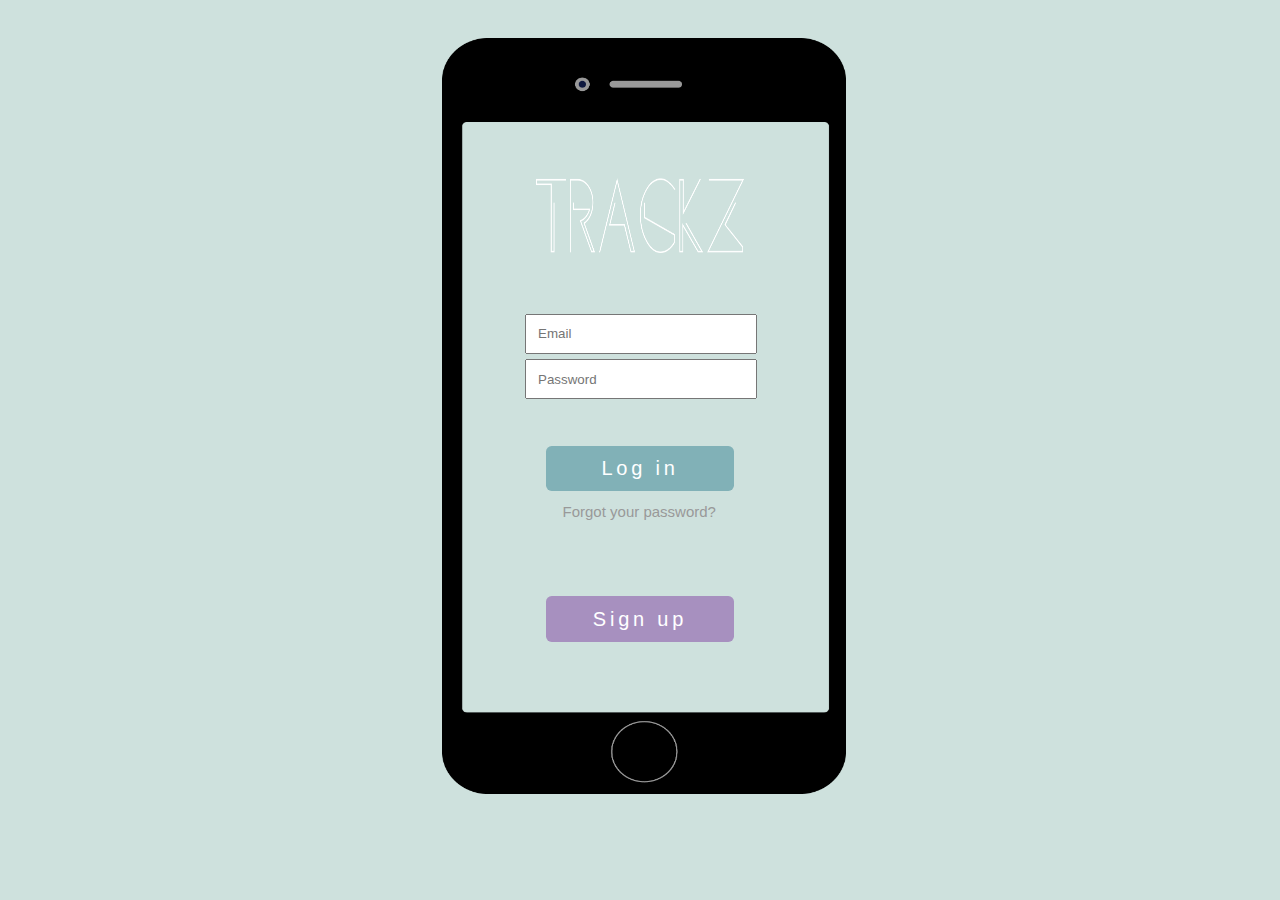
<file: index.html>
<!DOCTYPE html>
<html>
    <head>
        <link type="text/css" rel="stylesheet" href="stylesheet.css"/>
        <title>Log in</title>
    </head>
    <body>
        <div class="container">
            <div class="background"><img src="img/iphone.png"></div>
            <div class="content4">
                <div class="logo"><img src="img/logo.png"></div>
        <form class="login-box">
            <input class="email2" type="string" placeholder="Email">
            <input class="passw2" type="string" placeholder="Password">
        </form>
        <div class="login-btn">
                <div class="login"><a href="home.html">Log in</a></div>
                </div>
                <div class="forgotpass"><a href="password.html">Forgot your password?</a></div>
                <div class="signup-btn">
                   <div class="signup"><a href="signup.html">Sign up</a></div>
                </div>
            </div>
        </div>
        <script src="//ajax.googleapis.com/ajax/libs/jquery/1.11.1/jquery.min.js"></script>
        <script src="action.js"></script>
         </body>
</html>
</file>
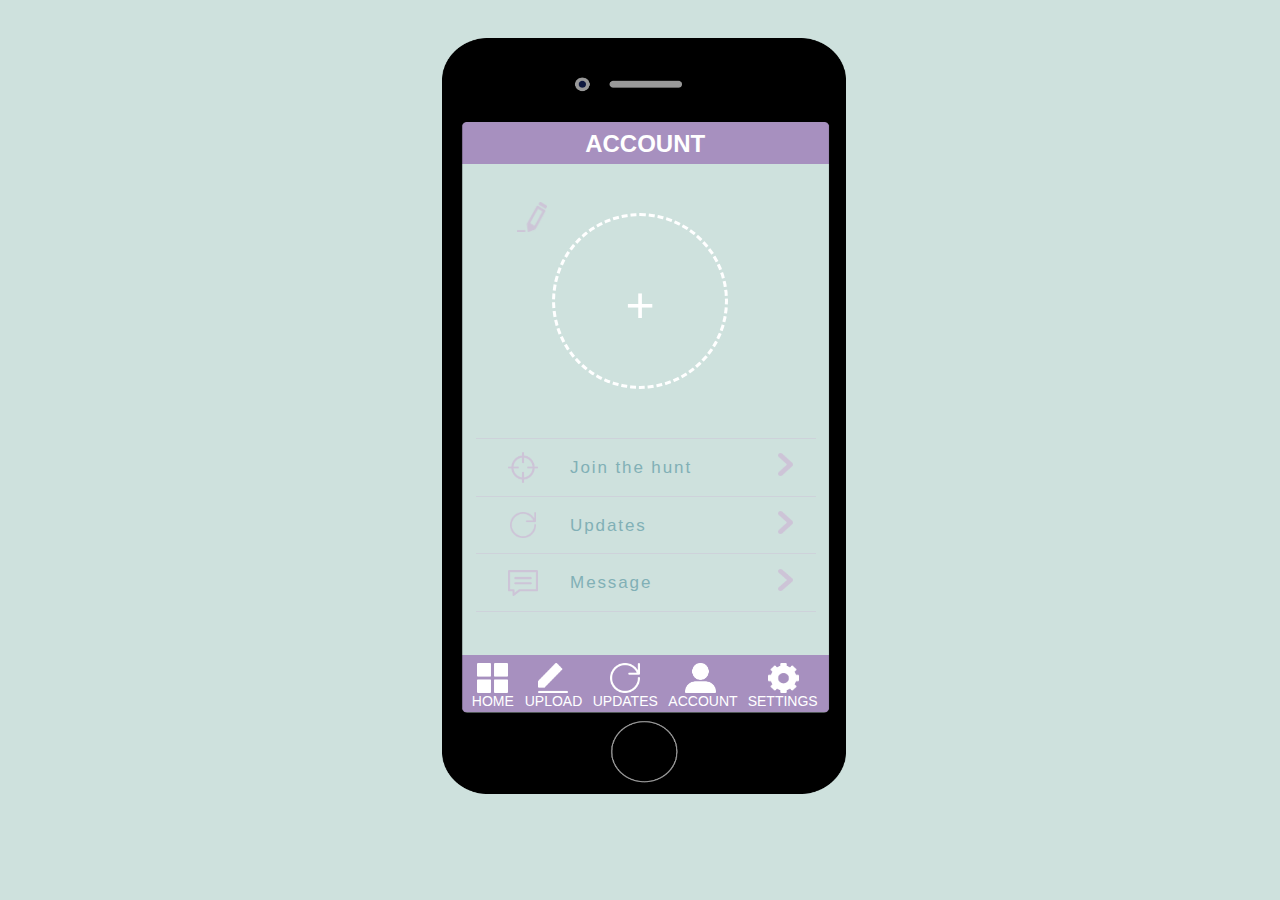
<file: account.html>
<!DOCTYPE html>
<html>
    <head>
        <link type="text/css" rel="stylesheet" href="stylesheet.css"/>
        <title>Account</title>
    </head>
    <body>
        <div class="container">
        <div class="background"><img src="img/iphone.png"></div>
            <div class="content4">
                <div class="titlebar"><h2 class="titletext3">ACCOUNT</h2></div>
                <div class="edit"><img src="img/edit_icon.png"></div>
                <div class="profile">
                    <p>+</p>
                </div>
                <div class="box-1">
                    <div class="icon-1"><img src="img/join_icon.png"></div>
                    <p>Join the hunt</p>
                    <div class="arrow"><a href=""><img src="img/arrow.png"></a></div>
                </div>
                <div class="box-2">
                    <div class="icon-2"><img src="img/updates_icon.png"></div>
                    <p>Updates</p>
                    <div class="arrow2"><a href="updates.html"><img src="img/arrow.png"></a></div>
                </div>
                <div class="box-3">
                    <div class="icon-3"><img src="img/message_icon.png"></div>
                    <p>Message</p>
                     <div class="arrow3"><a href=""><img src="img/arrow.png"></a></div>
                </div>
            </div>
            <div class="navbar">
                <div class="navimg">
                    <div class="home"><a href="home.html"><img src="img/home_icon.png"></a><p>HOME</p></div>
                    <div class="write"><a href="upload.html"><img src="img/write_icon.png"></a><p>UPLOAD</p></div>
                    <div class="status"><a href="updates.html"><img src="img/status_icon.png"></a><p>UPDATES</p></div>
                    <div class="account"><a href="account.html"><img src="img/account_icon.png"></a><p>ACCOUNT</p></div>
                    <div class="settings"><a href="settings.html"><img src="img/settings_icon.png"></a><p>SETTINGS</p></div>
                </div>
            </div>
        </div>
    </body>
</html>
</file>
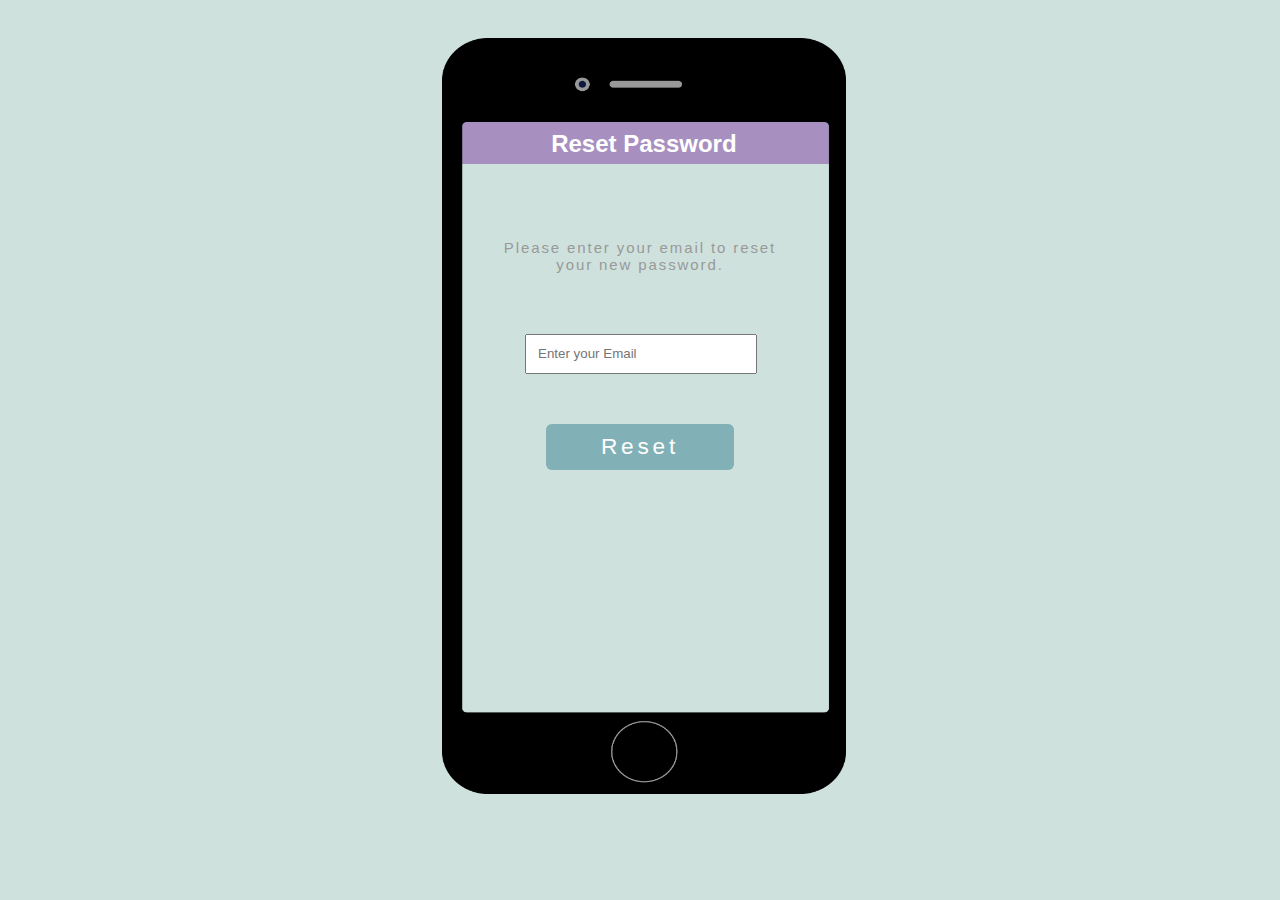
<file: password.html>
<!DOCTYPE html>
<html>
    <head>
        <script src="action.js"></script>
        <link type="text/css" rel="stylesheet" href="stylesheet.css"/>
        <title>Reset password</title>
    </head>
    <body>
        <div class="container">
            <div class="background"><img src="img/iphone.png"></div>
            <div class="content4">
            <div class="titlebar"><h2 class="titletext5">Reset Password</h2></div>
            <div class="reset"><p>Please enter your email to reset your new password.</p></div>
        <form class="email-box">
            <input class="email2" type="string" placeholder="Enter your Email">
        </form>
                <div class="reset-btn">
                    <div class="continue"><a href="login.html">Reset</a></div>
                </div>
            </div>
        </div>
    </body>
</html>
</file>
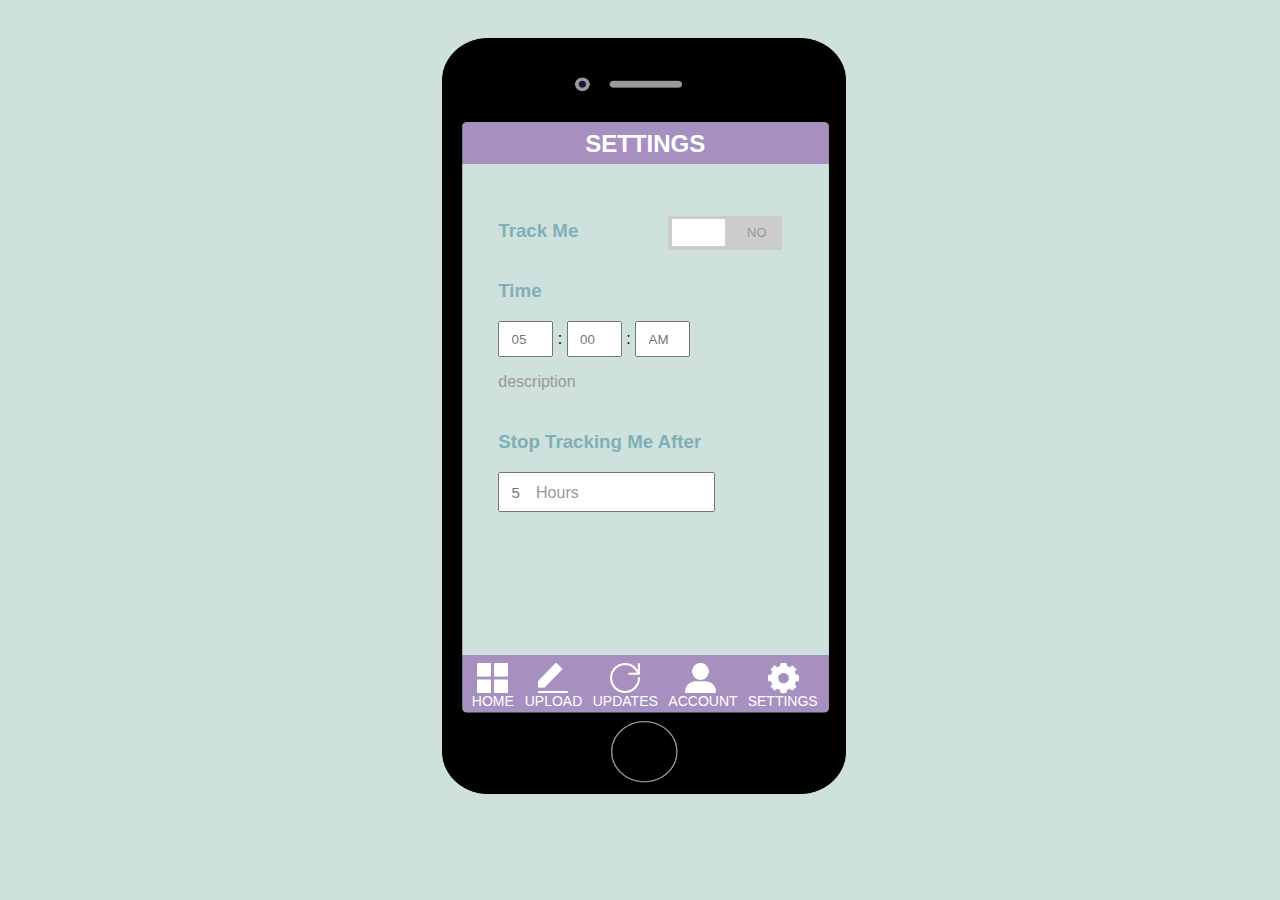
<file: settings.html>
<!DOCTYPE html>
<html>
    <head>
        <link type="text/css" rel="stylesheet" href="stylesheet.css"/>
        <title>Settings</title>
    </head>
    <body>
        <div class="container">
            <div class="background"><img src="img/iphone.png"></div>
            <div class="content3">
                <div class="titlebar"><h2 class="titletext4">SETTINGS</h2></div>
                <div class="trackme">
                    <h3>Track Me</h3>
                    <label class="switch">
                        <input type="checkbox">
                        <div class="slider round"><p>YES NO</p></div>
                    </label>
                </div>
                <div class="time">
                    <h3>Time</h3>
                    <form>
                        <input class="hrs" type="number" placeholder="05"> :
                        <input class="mint" type="number" placeholder="00"> :
                        <input class="am" type="text" placeholder="AM">
                    </form>
                    <div class="time-des"><p>description</p></div>
                </div>
                <div class="stoptrack">
                    <h3>Stop Tracking Me After</h3>
                    <form class="hrs-box">
                        <input type="number" placeholder="5"><p>Hours</p>
                    </form>
                </div>
            </div>
            <div class="navbar">
                  <div class="navimg">
                    <div class="home"><a href="home.html"><img src="img/home_icon.png"></a><p>HOME</p></div>
                    <div class="write"><a href="upload.html"><img src="img/write_icon.png"></a><p>UPLOAD</p></div>
                    <div class="status"><a href="updates.html"><img src="img/status_icon.png"></a><p>UPDATES</p></div>
                    <div class="account"><a href="account.html"><img src="img/account_icon.png"></a><p>ACCOUNT</p></div>
                    <div class="settings"><a href="settings.html"><img src="img/settings_icon.png"></a><p>SETTINGS</p></div>
                </div>
            </div>
        </div>
    </body>
</html>
</file>
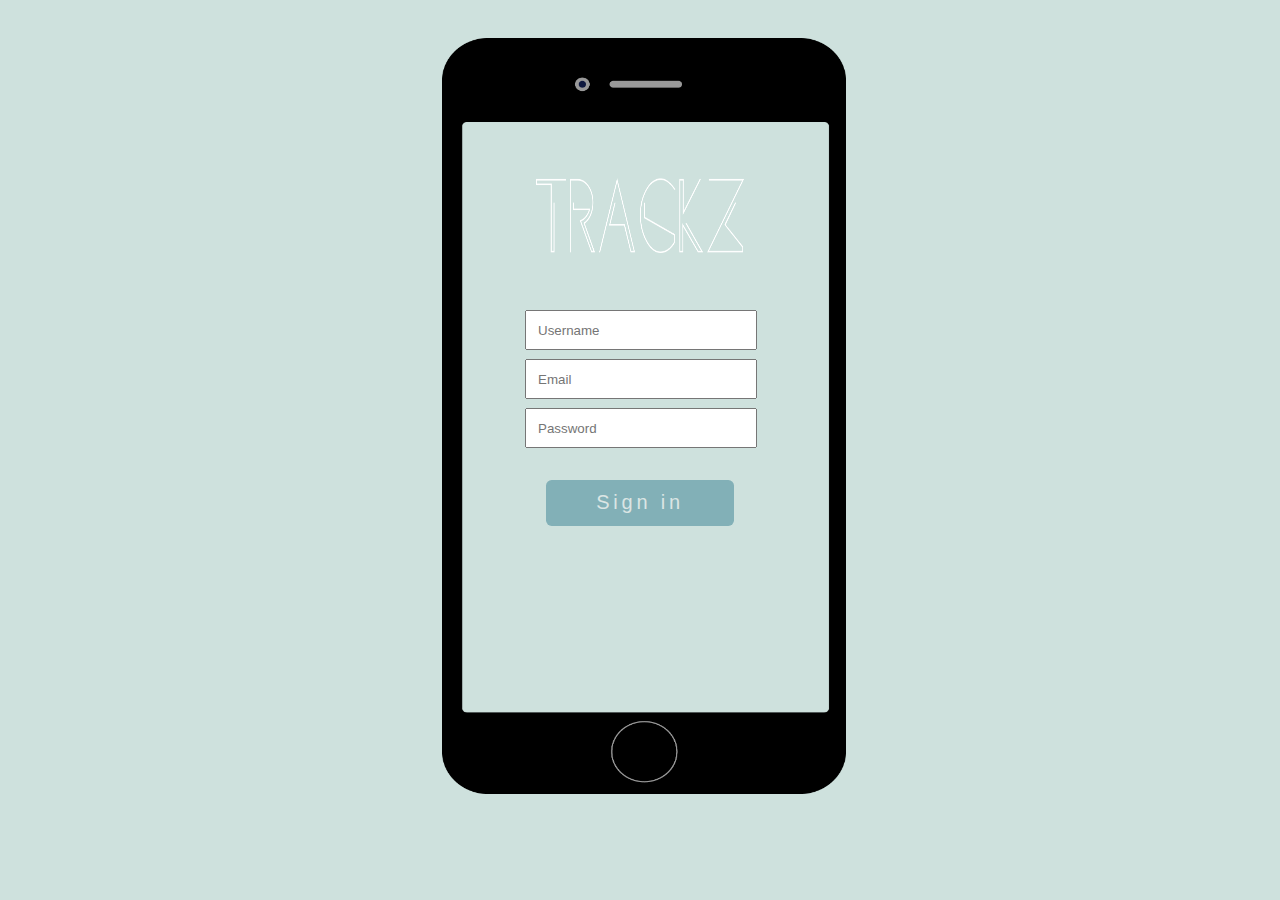
<file: signup.html>
<!DOCTYPE html>
<html>
    <head>
        <link type="text/css" rel="stylesheet" href="stylesheet.css"/>
        <title>Sign up</title>
    </head>
    <body>
        <div class="container">
            <div class="background"><img src="img/iphone.png"></div>
            <div class="content4">
                <div class="logo"><img src="img/logo.png"></div>
        <form class="sign-in">
            <input class="usern" type="string" placeholder="Username">
            <input class="email" type="string" placeholder="Email">
            <input class="passw" type="string" placeholder="Password">
        </form>
        <div class="signin-btn">
                <div class="signin"><a href="verify.html">Sign in</a></div>
                </div>
            </div>
        </div>
    </body>
</html>
</file>
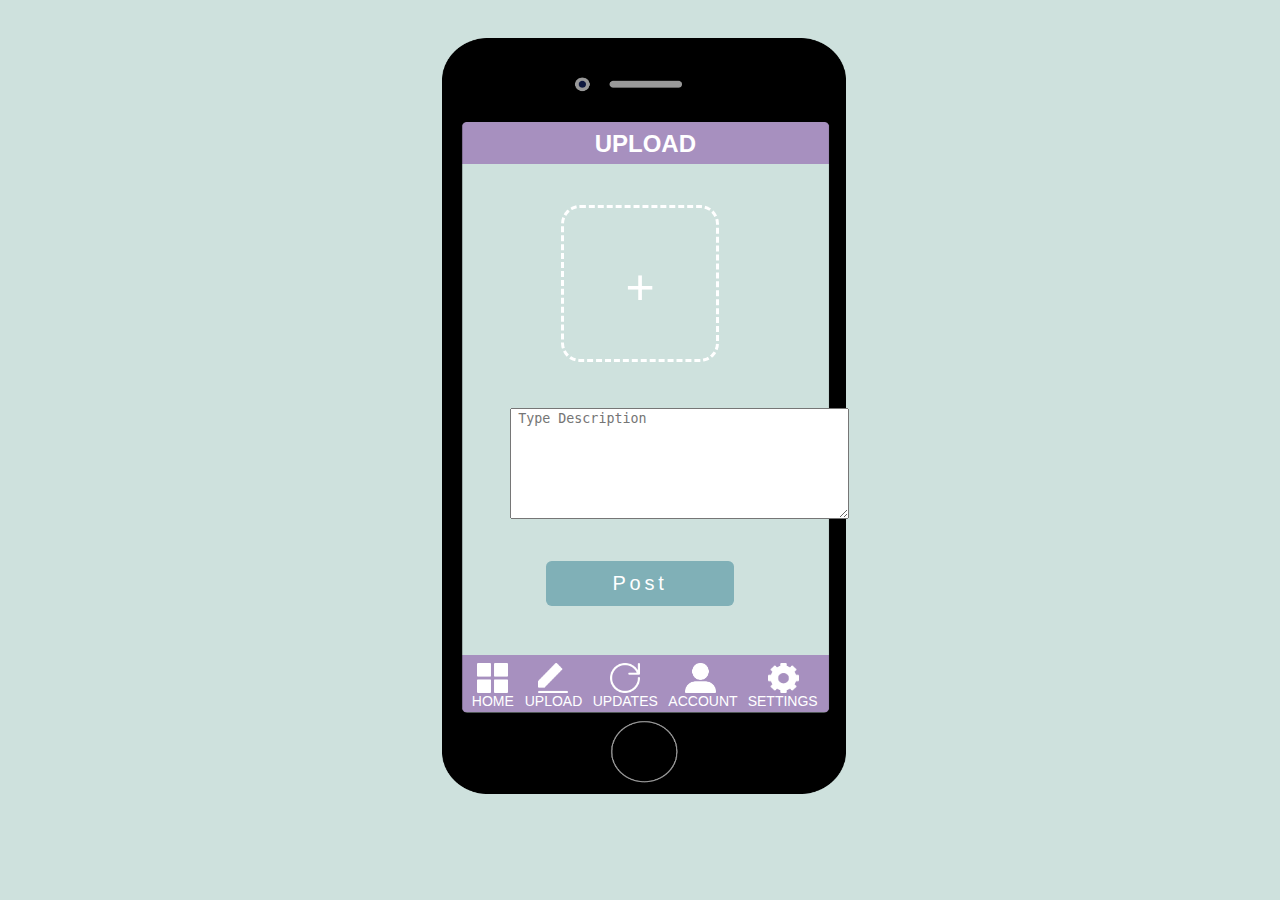
<file: upload.html>
<!DOCTYPE html>
<html>
    <head>
        <link type="text/css" rel="stylesheet" href="stylesheet.css"/>
        <title>Upload</title>
    </head>
    <body>
        <div class="container">
            <div class="background"><img src="img/iphone.png"></div>
            <div class="content2">
                <div class="titlebar"><h2 class="titletext">UPLOAD</h2></div>
                <div class="upload"><p>+</p></div>
                <div class="descrip">
                    <form>
              <textarea rows="7"  cols="39" placeholder="Type Description"></textarea>
          </form>
                </div>
                <div class="postbtn">
                    <div class="post"><a href="home.html">Post</a></div>
                </div>
            </div>
            <div class="navbar">
                <div class="navimg">
                    <div class="home"><a href="home.html"><img src="img/home_icon.png"></a><p>HOME</p></div>
                    <div class="write"><a href="upload.html"><img src="img/write_icon.png"></a><p>UPLOAD</p></div>
                    <div class="status"><a href="updates.html"><img src="img/status_icon.png"></a><p>UPDATES</p></div>
                    <div class="account"><a href="account.html"><img src="img/account_icon.png"></a><p>ACCOUNT</p></div>
                    <div class="settings"><a href="settings.html"><img src="img/settings_icon.png"></a><p>SETTINGS</p></div>
                </div>
            </div>
        </div>
    </body>
</html>
</file>
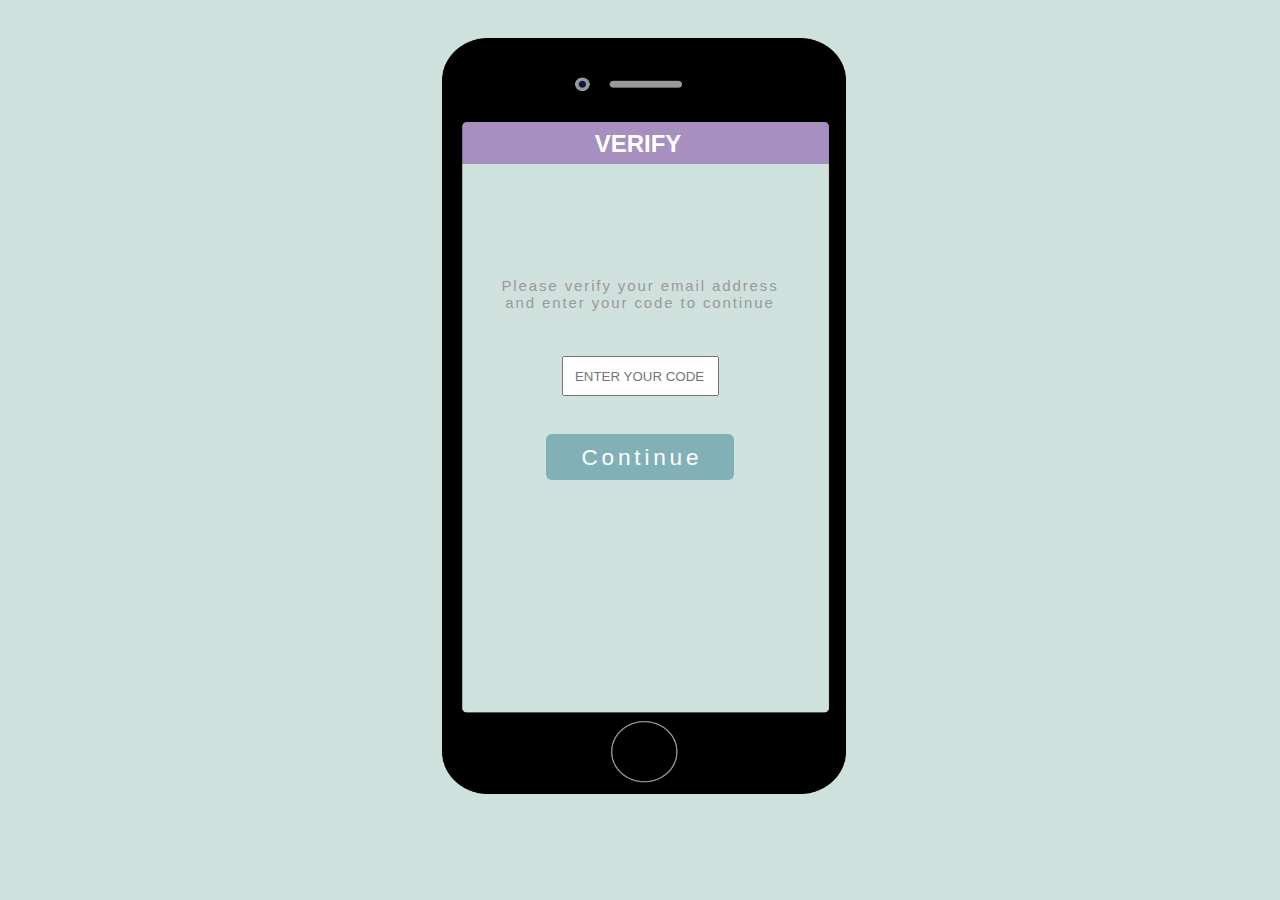
<file: verify.html>
<!DOCTYPE html>
<html>
    <head>
        <link type="text/css" rel="stylesheet" href="stylesheet.css"/>
        <title>Verify</title>
    </head>
    <body>
        <div class="container">
            <div class="background"><img src="img/iphone.png"></div>
            <div class="content4">
                <div class="titlebar"><h2 class="titletext">VERIFY</h2></div>
                <div class="verify"><p>Please verify your email address and enter your code to continue</p></div>
                <form  class="code-box"><input class="code" type="string" placeholder="ENTER YOUR CODE"></form>
                <div class="verify-btn">
                <div class="continue"><a href="home.html">Continue</a></div>
                </div>
            </div>
        </div>
    </body>
</html>
</file>
<file: stylesheet.css>
body{ 
    background: #cee1dd;
    margin: 0 auto;
    max-width: 800mm;
    font-family: sans-serif
}

/*--------------------home screen-------------------*/

.container{
    width: 105mm;
    height: 200mm;
    margin-top: 10mm;
    margin-left: auto;
    margin-right: auto;
}

.background img{
    width: 107mm;
    height: 200mm;
}

.content{
    height: 150mm;
    margin-top: -185mm;
}

.item-1{
    width: 74mm;
    height: 100mm;
    margin-top: 10mm;
    margin-left: auto;
    margin-right: auto;
    border-radius: 2mm;
    background-color: #f4f9f5;
}

.itemp-1{
    width: 70mm;
    height: 50mm;
    margin-left: auto;
    margin-right: auto;
}

.itemp-1 img{
    width: 70mm;
    height: 50mm;
    margin-top: 2mm;
}

.item-1 p{
    color: #999999;
    margin-top: 6mm;
    font-size: 15px;
    text-align: left;
    margin-left: 3.5mm;
}

.item-2{
    width: 74mm;
    height: 50mm;
    margin-top: 2mm;
    margin-left: auto;
    margin-right: auto;
    border-radius: 2mm;
    overflow: hidden;
    background-color: #f4f9f5;
}

.itemp-2{
    width: 70mm;
    height: 50mm;
    margin-left: auto;
    margin-right: auto;
}

.itemp-2 img{
    width: 70mm;
    height: 50mm;
    margin-top: 2mm;
}

.navbar{
    width: 97mm;
    height: 15mm;
    margin-left: 5.5mm;
    margin-top: -12.5mm;
    margin-bottom: 10mm;
    background-color: #a790bf;
}

.navimg{
    width: 92mm;
    height: 15mm;
    margin-left: 2.5mm;
}

.home {
    width: 11mm;
    height: 15mm;
}

.home img{
    width: 8mm;
    height: 8mm;
    margin-top: 2mm;
    margin-left: 1.5mm;
}

.home p{
    width: 12mm;
    color: #fff;
    font-size: 14px;
    margin-top: -1mm;
    
}

.write {
    width: 15mm;
    height: 15mm;
    margin-left: 14mm;
    margin-top: -15mm;

}

.write img{
    width: 8mm;
    height: 8mm;
    margin-top: 2mm;
    margin-left: 3.5mm; 
}

.write p{
    width: 16mm;
    color: #fff;
    font-size: 14px;
    margin-top: -1mm;
}

.status{
    width: 17mm;
    height: 15mm;
    margin-left: 32mm;
    margin-top: -15mm;
}

.status img{
    width: 8mm;
    height: 8mm;
    margin-top: 2mm;
    margin-left: 4.5mm;
}

.status p{
    width: 17mm;
    color: #fff;
    font-size: 14px;
    margin-top: -1mm;
}

.account {
    width: 18mm;
    height: 15mm;
    margin-left: 52mm;
    margin-top: -15mm;
}

.account img{
    width: 8mm;
    height: 8mm;
    margin-top: 2mm;
    margin-left: 4.5mm;
}

.account p{
    width: 19mm;
    color: #fff;
    font-size: 14px;
    margin-top: -1mm;
}

.settings {
    width: 19mm;
    height: 15mm;
    margin-left: 73mm;
    margin-top: -15mm;
   
}

.settings img{
    width: 8mm;
    height: 8mm;
    margin-top: 2mm;
    margin-left: 5.5mm;
}

.settings p{
    width: 19mm;
    color: #fff;
    font-size: 14px;
    margin-top: -1mm;
}

/*--------------------------upload screen--------------------------------*/

.content2{
    height: 153.5mm;
    margin-top: -184mm;
}

.titlebar{
    width: 97mm;
    height:11mm;
    margin-left: 5.5mm;
    background-color: #a790bf;
}

.titletext {
    width: 27mm;
    color: #fff;
    padding-top: 2mm;
    margin-left: auto;
    margin-right: auto;
}

.upload{
    width: 40mm;
    height: 40mm;
    margin-top: 11mm;
    margin-left: auto;
    margin-right: auto;
    border-style: dashed;
    border-radius: 5mm;
    border-color: #fff;
}

.upload p{
    font-size: 50px;
    color: #fff;
    text-align: center;
}

.descrip{
    width: 69mm;
    margin-top: 12mm;
    margin-left: auto;
    margin-right: auto;
}

.descrip textarea {
    padding-left: 2mm;
}

.postbtn{
    width: 50mm;
    height: 12mm;
    margin-top: 10mm;
    text-align: center;
    margin-left: auto;
    margin-right: auto;
    border-radius: 1.5mm;
    background-color: #80b0b7;
}

.postbtn a {
    font-size: 20px;
    color: #fff;
    letter-spacing: 1mm;
    text-decoration: none;
}

.post{
    width: 15mm;
    height: 6mm;
    padding-top: 3mm;
    margin-left: auto;
    margin-right: auto;
}
  
/*-----------------------------updates screen------------------------*/

.content3{
    height: 153.5mm;
    margin-top: -184mm;
}

.titletext2 {
    width: 30mm;
    color: #fff;
    padding-top: 2mm;
    margin-left: auto;
    margin-right: auto;
}

.sitem-1{
    width: 74mm;
    height: 100mm;
    margin-top: 5mm;
    margin-left: auto;
    margin-right: auto;
    border-radius: 2mm;
    background-color: #f4f9f5;
}

.sitemp-1{
    width: 70mm;
    height: 50mm;
    margin-left: auto;
    margin-right: auto;
}

.sitemp-1 img{
    width: 70mm;
    height: 50mm;
    margin-top: 2mm;
}

.sitem-1 p{
    color: #999999;
    font-size: 15px;
    margin-top: 6mm;
    text-align: left;
    margin-left: 3.5mm;
}

/*-------------------------------account screen--------------------------*/

.content4{
    height: 153.5mm;
    margin-top: -184mm;
}

.titletext3 {
    width: 32mm;
    color: #fff;
    padding-top: 2mm;
    margin-left: auto;
    margin-right: auto;
}

.edit{
    width: 8mm;
    height: 8mm;
    margin-top: 10mm;
    margin-left: 20mm;
}

.edit img{
    width: 8mm;
    height: 8mm;
}

.profile{
    width: 45mm;
    height: 45mm;
    margin-top: -5mm;
    margin-left: auto;
    margin-right: auto;
    border-style: dashed;
    border-radius: 50mm;
    border-color: #fff;
}

.profile  p{
    margin-top: 16mm;
    font-size: 50px;
    color: #fff;
    text-align: center;
}

.box-1{
    width: 90mm;
    height: 15mm;
    margin-top: 13mm;
    margin-left: 9mm;
    border-top-style: solid;
    border-top-width: thin;
    border-top-color: rgba(205, 196, 215, 0.5);
    border-bottom-style: solid;
    border-bottom-width: thin;
    border-bottom-color: rgba(205, 196, 215, 0.5);
}

.box-1 p{
    width:33mm;
    color: #81b0b6;
    font-size: 17px;
    margin-top: -10mm;
    margin-left: 25mm;
    letter-spacing: 0.5mm;
}

.icon-1{
    width: 15mm;
    height: 15mm;
    margin-left: 5mm;
}

.icon-1 img{
    width: 8mm;
    height: 8mm;
    margin-top: 3.5mm;
    margin-left: 3.5mm;
}

.arrow{
    width: 4mm;
    height: 6mm;
    margin-top: -11mm;
    margin-left: 80mm;
}

.arrow a img{
    width: 4mm;
    height: 6mm;
}

.box-2{
    width: 90mm;
    height: 15mm;
    margin-top: 0mm;
    margin-left: 9mm;
    border-bottom-style: solid;
    border-bottom-width: thin;
    border-bottom-color: rgba(205, 196, 215, 0.5);
}

.box-2 p{
    width: 20mm;
    color: #81b0b6;
    font-size: 17px;
    margin-top: -10mm;
    margin-left: 25mm;
    letter-spacing: 0.5mm;
}

.icon-2{
    width: 15mm;
    height: 15mm;
    margin-left: 5mm;
}

.icon-2 img{
    width: 7mm;
    height: 7mm;
    margin-top: 4mm;
    margin-left: 4mm;
}

.arrow2{
    width: 4mm;
    height: 6mm;
    margin-top: -11mm;
    margin-left: 80mm;
}

.arrow2 img{
    width: 4mm;
    height: 6mm;
}

.box-3{
    width: 90mm;
    height: 15mm;
    margin-top: 0mm;
    margin-left: 9mm;
    border-bottom-style: solid;
    border-bottom-width: thin;
    border-bottom-color: rgba(205, 196, 215, 0.5);
}

.box-3 p{
    width: 20mm;
    color: #81b0b6;
    font-size: 17px;
    margin-top: -10mm;
    margin-left: 25mm;
    letter-spacing: 0.5mm;
}

.icon-3{
    width: 15mm;
    height: 15mm;
    margin-left: 5mm;
}

.icon-3 img{
    width: 8mm;
    height: 7mm;
    margin-top: 4mm;
    margin-left: 3.5mm;
}

.arrow3{
    width: 4mm;
    height: 6mm;
    margin-top: -11mm;
    margin-left: 80mm;
}
 
.arrow3 img{
    width: 4mm;
    height: 6mm;
}

/*--------------------------------settings screen--------------------------*/

.titletext4 {
    width: 32mm;
    color: #fff;
    padding-top: 2mm;
    margin-left: auto;
    margin-right: auto;
}

.trackme{
    width: 75mm;
    margin-top: 15mm;
    margin-left: auto;
    margin-right: auto;

}

.trackme h3, .time h3, .stoptrack h3{
    color: #80b0b7;
}

.switch {
    position: relative;
    display: inline-block;
    float: right;
    margin-top: -12mm;
    width: 30mm;
    height: 9mm;
}

.switch input {
    display:none;
}

.slider {
    position: absolute;
    cursor: pointer;
    top: 0;
    left: 0;
    right: 0;
    bottom: 0;
    background-color: #ccc;
    -webkit-transition: .4s;
    transition: .4s;
}

.slider p{
    color: #999999;
    font-size: 13px;
    margin-top: 2.5mm;
    margin-left: 3mm;
    word-spacing: 10mm;
}

.slider:before {         /*------------slider button-----------*/
    position: absolute;
    content: "";
    height: 7mm;
    width: 14mm;
    left: 4px;
    bottom: 4px;
    background-color: white;
    -webkit-transition: .4s;
    transition: .4s;
}

input:checked + .slider {       /*------colour changes when it checked--------*/
    background-color: #cdc4d7;
}

input:checked + .slider:before {
    -webkit-transform: translateX(14mm);
    -ms-transform: translateX(14mm);
     transform: translateX(14mm);
}

.time {
    width: 75mm;
    height: 30mm;
    margin-top: 10mm;
    margin-left: auto;
    margin-right: auto;
}

.hrs, .mint, .am{
    width: 10mm;
    height: 8mm;
}

.time input{
    padding-left: 3mm;
}


.time-des {
    color: #999999;
}

.stoptrack {
    width: 75mm;
    height: 20mm;
    margin-top: 10mm;
    margin-left: auto;
    margin-right: auto;
}

.hrs-box input {
    height: 9mm;
    padding-left: 3mm;
    font-size: 15px;
}

.hrs-box p {
    color: #999999;
    padding-top: 2.5mm;
    margin-top: -10mm;
    margin-left: 10mm;
}

/*----------------------------------singup screen--------------------------*/

.logo {
    width: 30mm;
    margin-top: 20mm;
    margin-left: auto;
    margin-right: auto;
}

.logo img{
    height: 30mm;
    width: 30mm;   
}

.sign-in{     
    height: 35mm;
    width: 61mm;
    margin-top: 15mm;
    margin-left: auto ;
    margin-right: auto ;
}

.sign-in input {
    padding-left: 3mm;
}

.usern{
    height: 9mm;
    width: 57mm;
    position: absolute;
}

.email{
    height: 9mm;
    width: 57mm;
    margin-top: 13mm;
    position: absolute;
}

.passw{
    height: 9mm;
    width: 57mm;
    margin-top: 26mm;
    position: absolute;
}

.signin-btn {    /*----------------sign up button----------------*/
    width: 50mm;
    height: 12mm;
    margin-top: 10mm;
    text-align: center;
    margin-left: auto;
    margin-right: auto;
    background-color: #82b0b7;
    border-radius: 1.5mm;
}

.signin-btn a {
    font-size: 20px;
    color: #dbe5e4;
    letter-spacing: 1mm;
    text-decoration: none;
}

.signin{
    width: 35mm;
    height: 6mm;
    padding-top: 3mm;
    margin-left: auto;
    margin-right: auto;
}

/*------------------------------------login screen---------------------------*/

.logo {
    width: 55mm;
    height: 20mm;
}

.logo img{
    width: 55mm;
    height: 20mm;
}

.login-box {     
    height: 30mm;
    width: 61mm;
    margin-top: 15mm;
    margin-left: auto ;
    margin-right: auto ;
}

.login-box input {
    padding-left: 3mm;
}

.email2 {
    height: 9mm;
    width: 57mm;
    margin-top: 1mm;
    position: absolute;
}

.passw2 {
    height: 9mm;
    width: 57mm;
    margin-top: 13mm;
    position: absolute;
}

.login-btn {      /*--------------------log in button----------------*/
    width: 50mm;
    height: 12mm;
    margin-top: 6mm;
    text-align: center;
    margin-left: auto;
    margin-right: auto;
    background-color: #81b1b7;
    border-radius: 1.5mm;
}

.login-btn a {
    font-size: 20px;
    color: #fff;
    letter-spacing: 1mm;
    text-decoration: none;
}

.login{
    width: 35mm;
    height: 6mm;
    padding-top: 3mm;
    margin-left: auto;
    margin-right: auto;
}

.forgotpass {
    width: 41mm;
    margin-top: 3mm;
    margin-left: auto;
    margin-right: auto;
}

.forgotpass a {
    color: #999999;
    font-size: 15px;
    text-decoration: none;
}

.signup-btn {
    width: 50mm;
    height: 12mm;
    margin-top: 20mm;
    text-align: center;
    margin-left: auto;
    margin-right: auto;
    background-color: #a790bf;
    border-radius: 1.5mm;
}

.signup-btn a {
    font-size: 20px;
    color: #fff;
    letter-spacing: 1mm;
    text-decoration: none;
}

.signup{
    width: 35mm;
    height: 6mm;
    padding-top: 3mm;
    margin-left: auto;
    margin-right: auto;
}

/*------------------------------verify screen-------------------------------*/

.verify {
    width: 75mm;
    margin-top: 30mm;
    margin-left: auto;
    margin-right: auto;
}

.verify p{
    font-size: 15px;
    color: #999999;
    letter-spacing: 0.5mm;
    text-align: center;
}

.code-box {
    width: 41.5mm;
    margin-top: 12mm;
    margin-left: auto;
    margin-right: auto;
}

.code-box input{
    padding-left: 3mm;
}

.code {
    width: 37mm;
    height: 9mm;
}

.verify-btn{
    width: 50mm;
    height: 12mm;
    margin-top: 10mm;
    font-size: 6mm;
    text-align: center;
    margin-left: auto;
    margin-right: auto;
    background-color: #81b1b7;
    border-radius: 1.5mm;
}

.verify-btn a{
    color: #fff;
    letter-spacing: 1mm;
    text-decoration: none;
}

.continue{
    width: 31mm;
    height: 6mm;
    padding-top: 2.5mm;
    margin-left: auto;
    margin-right: auto;
}

/*----------------Reset password screen-----------------*/

.titletext5 {
    width: 50mm;
    color: #fff;
    padding-top: 2mm;
    margin-left: auto;
    margin-right: auto;
}

.reset {
    width:80mm;
    margin-top: 20mm;
    margin-left: auto;
    margin-right: auto;
}

.reset p {
    font-size: 15px;
    color: #999999;
    letter-spacing: 0.5mm;
    text-align: center;
}

.email-box {     
    height: 10mm;
    width: 61mm;
    margin-top: 15mm;
    margin-left: auto ;
    margin-right: auto ;
}

.email-box input {
    padding-left: 3mm;
}

.reset-btn{
    width: 50mm;
    height: 12mm;
    margin-top: 15mm;
    font-size: 6mm;
    text-align: center;
    margin-left: auto;
    margin-right: auto;
    background-color: #81b1b7;
    border-radius: 1.5mm;
}

.reset-btn a{
    color: #fff;
     width: 31mm;
    height: 6mm;
    padding-top: 2.5mm;
    margin-left: auto;
    margin-right: auto;
    letter-spacing: 1mm;
    text-decoration: none;
}
</file>
